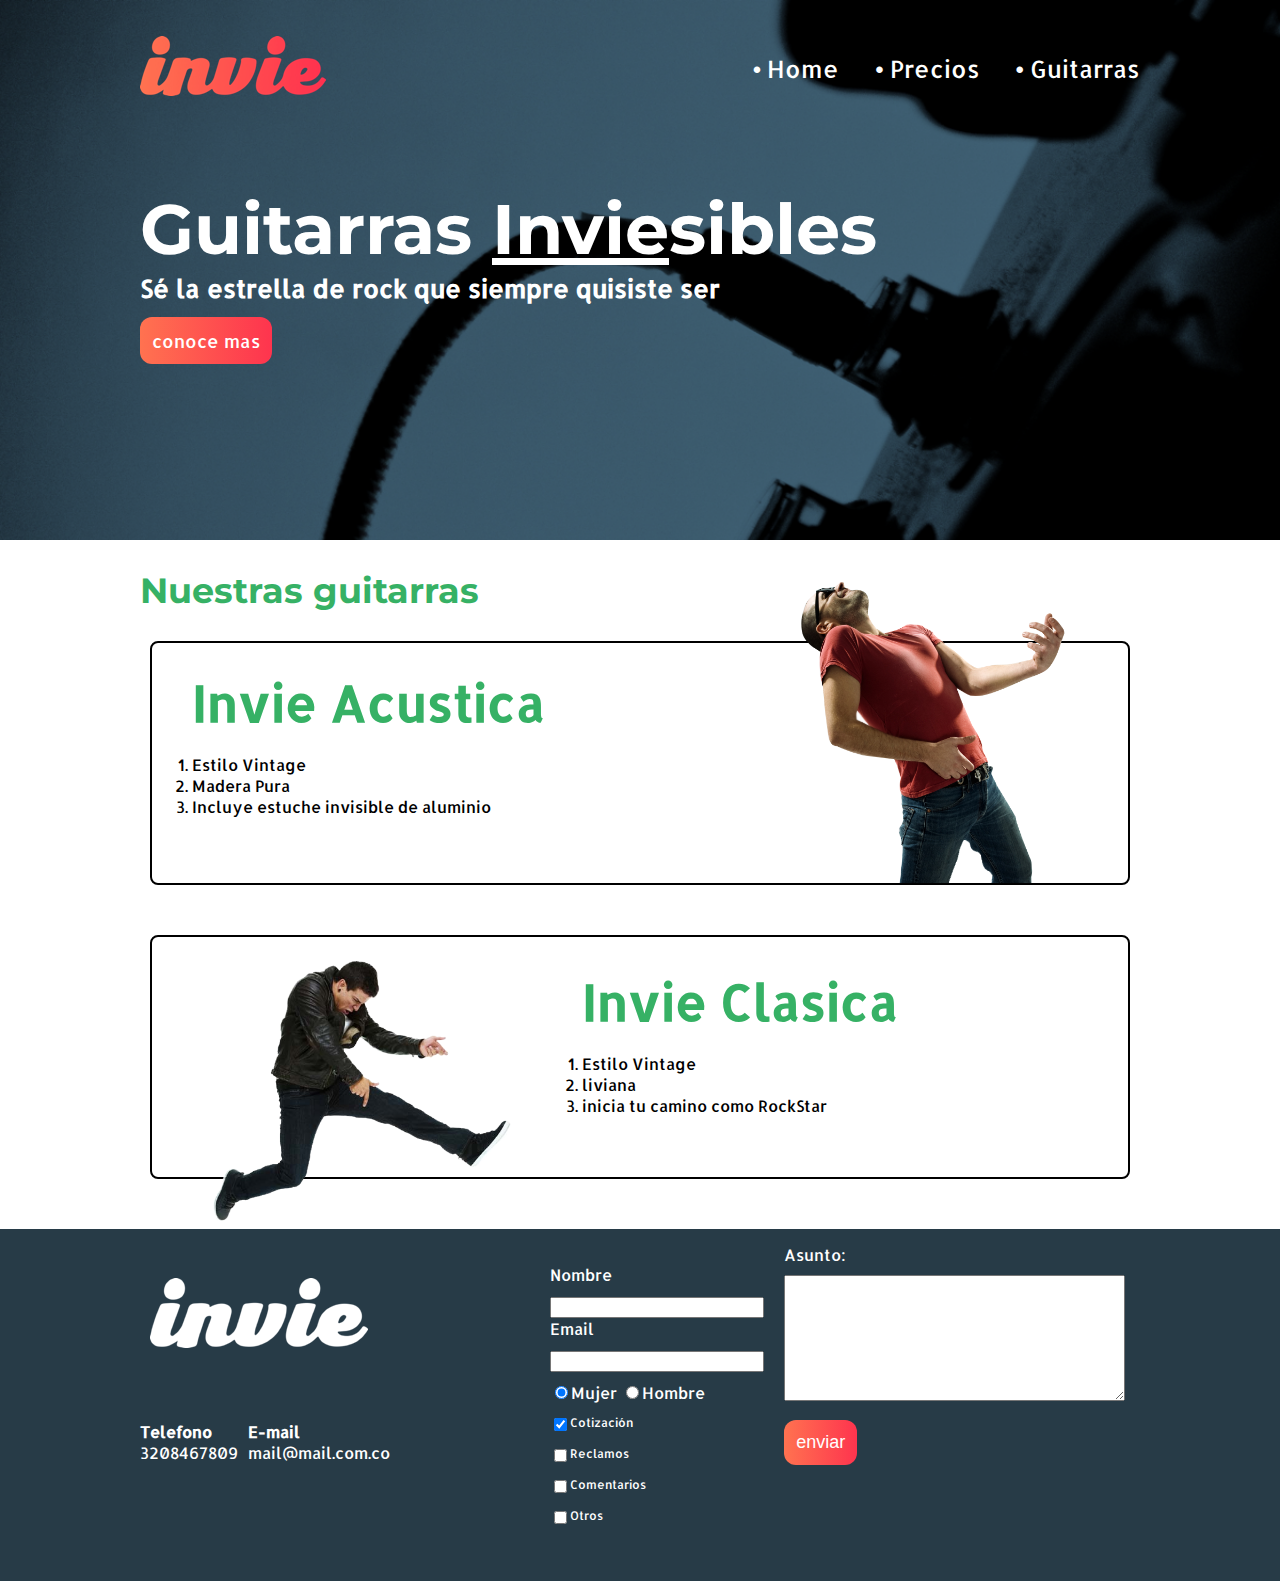
<file: index.html>
<!DOCTYPE html>
<html>

  <head>
    <meta charset="utf-8">
    <title>Invie - tus mejores guitarras!!!</title>
    <link rel="stylesheet" href="css/invie.css">
    <link href="https://fonts.googleapis.com/css?family=Allerta|Montserrat" rel="stylesheet" type="text/css">
  </head>
  <body>
    <section class="portada background" id="portada ">
      <header class="cabecera contenedor " id="header">
        <!-- cabecera -->
        <figure class="logotipo">
          <!-- logotipo -->
          <img src="images/invie.png" width="186" height="60" alt="invie logotipo">
        </figure>
        <nav class="menu">
          <!-- menu -->
          <ul>
            <li>
              <a href="index.html">Home</a>
            </li>
            <li>
              <a href="precios.html">Precios</a>
            </li>
            <li>
              <a href="#guitarras">Guitarras</a>
            </li>
          </ul>
        </nav>
      </header>
      <!-- portada -->
      <div class="contenedor">
        <h1 class="titulo">Guitarras
          <span>Invie</span>sibles</h1>
        <!-- titulo -->
        <h3 class="title-a">Sé la estrella de rock que siempre quisiste ser</h3>
        <!-- resumen -->
        <a class="boton" type="button" href="#guitarras">conoce mas</a>
        <!-- boton -->
      </div>
    </section>
    <section class="guitarras contenedor" id="guitarras">
      <!-- guitarras -->
      <h2>Nuestras guitarras</h2>
      <!-- titulo -->
      <article class="guitarra">
        <!-- guitarra 1 -->
        <img class="guitarRight" src="images/invie-acustica.png" width="370" alt="guitarra acustica">
        <div class="titleGuitarRight">
          <h3 class="title-b">Invie Acustica</h3>
          <ol>
            <li>Estilo Vintage</li>
            <li>Madera Pura</li>
            <li>Incluye estuche invisible de aluminio</li>
          </ol>
        </div>
      </article>
      <article class="guitarra">
        <!-- guitarra 2 -->
        <img class="guitarLeft" src="images/invie-classic.png" width="400" alt="" guitarra="guitarra" clasica"=" clasica""="clasica" "">
        <div class="titleGuitarLeft">
          <h3 class="title-b">Invie Clasica</h3>
          <ol>
            <li>Estilo Vintage</li>
            <li>liviana</li>
            <li>inicia tu camino como RockStar</li>
          </ol>
        </div>
      </article>
    </section>
    <footer class="footer piePagina">
      <div class="contenedor">
        <div class="contacto">
          <img src="images/invie-white.png" alt="logo_blanco">
          <div class="telmail">
            <a href="tel:+573208467809">
              <strong>Telefono</strong>
              <span>3208467809</span></a>
            <a href="mailto:contacto@invie.com">
              <strong>E-mail</strong>
              <span>mail@mail.com.co</span></a>
          </div>
        </div>
        <form class="formulario">
          <div class="col1">
            <label for="nombre">Nombre</label>
            <input type="text" id="nombre" required="required" name="nombre"/>

            <label for="email">Email</label>
            <input type="email" id="email" required="required" name="email"/>

            <div class="sexo">
              <label for="mujer">
                <input type="radio" id="mujer" checked="checked" name="sexo" value="mujer">Mujer
              </label>
              <label for="hombre">
                <input type="radio" id="hombre" name="sexo" value="hombre">Hombre
              </label>
            </div>
            <div class="intereses">
              <label for="cotizacion">
                <input type="checkbox" checked="checked" name="intereses" value="cotizacion" id="cotizacion">Cotización
              </label>
              <label for="reclamos">
                <input type="checkbox" name="intereses" value="reclamos" id="reclamos">Reclamos
              </label>
              <label for="comentarios">
                <input type="checkbox" name="intereses" value="comentariios" id="comentarios">
                Comentarios
              </label>
              <label for="otros">
                <input type="checkbox" name="intereses" value="otros" id="otros"/>
                Otros
              </label>
            </div>
          </div>
          <div class="col2">
            <div class="asunto">
              <label for="asunto">Asunto:
                <textarea id="asunto" name="comentarios" rows="8" cols="40"></textarea>
                <input class="boton" type="submit" name="" value="enviar"/>
              </label>
            </div>
          </div>
        </form>
      </div>
    </footer>
  </body>
</html>
</file>
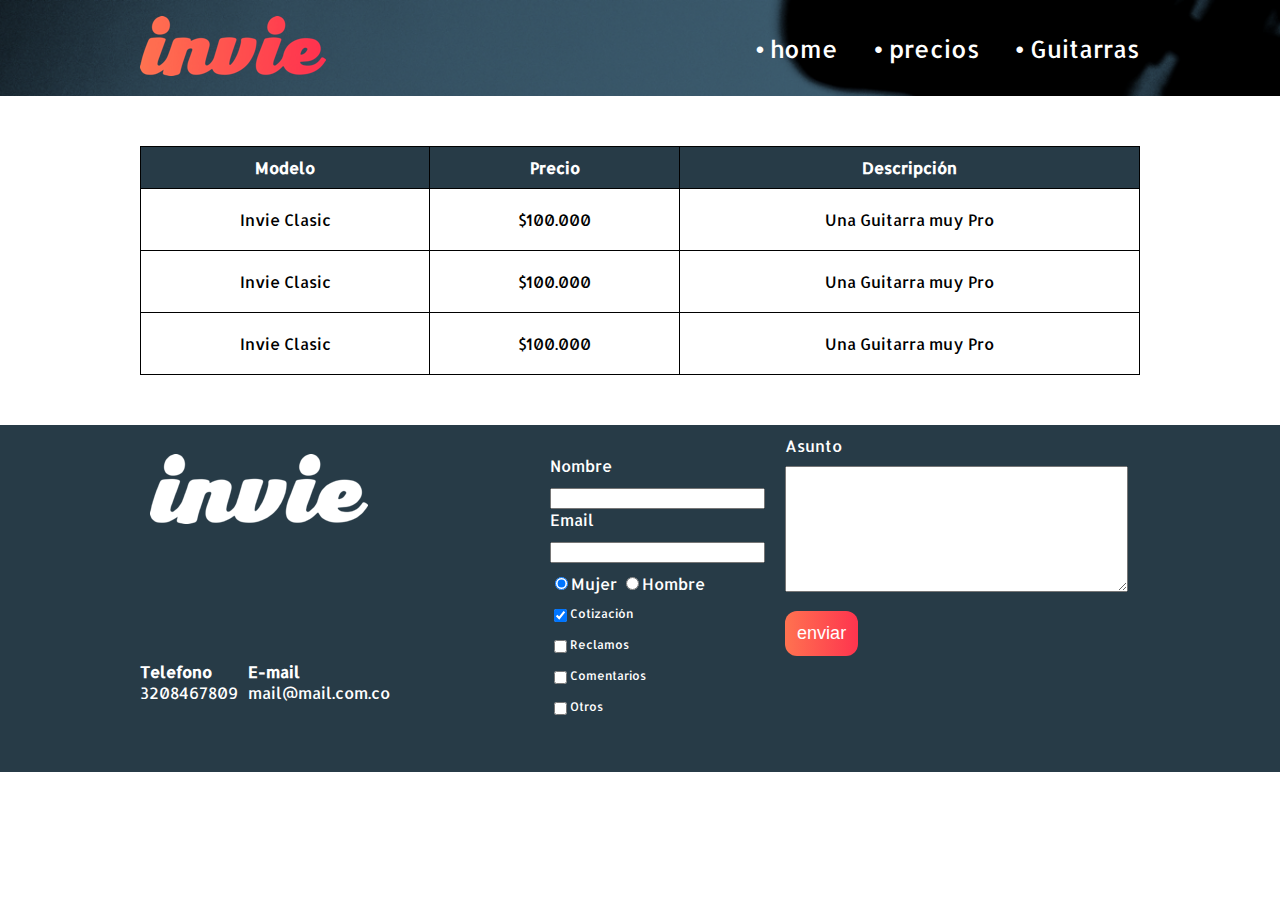
<file: precios.html>
<!DOCTYPE html>
<html>

  <head>
    <meta charset="utf-8">
    <title>Invie - tus mejores guitarras!!!</title>
    <link rel="stylesheet" href="css/invie.css">
    <link href="https://fonts.googleapis.com/css?family=Allerta|Montserrat" rel="stylesheet" type="text/css">
  </head>
  <body>
    <header class="cabecera  background" id="header">
      <!-- cabecera -->
      <div class="contenedor">
        <figure class="logotipo">
          <!-- logotipo -->
          <img src="images/invie.png" width="186" height="60" alt="invie logotipo">
        </figure>
        <nav class="menu">
          <!-- menu -->
          <ul>
            <li>
              <a href="index.html">home</a>
            </li>
            <li>
              <a href="precios.html">precios</a>
            </li>
            <li>
              <a href="index.html#guitarras">Guitarras</a>
            </li>
          </ul>
        </nav>
      </div>
    </header>
    <section>
      <div class="contenedor">
        <table>
          <thead>
            <tr>
              <th>Modelo</th>
              <th>Precio</th>
              <th>Descripción</th>
            </tr>
          </thead>
          <tbody>
            <tr>
              <td>Invie Clasic</td>
              <td>$100.000</td>
              <td>Una Guitarra muy Pro</td>
            </tr>
            <tr>
              <td>Invie Clasic</td>
              <td>$100.000</td>
              <td>Una Guitarra muy Pro</td>
            </tr>
            <tr>
              <td>Invie Clasic</td>
              <td>$100.000</td>
              <td>Una Guitarra muy Pro</td>
            </tr>
          </tbody>
        </table>
      </div>
    </section>
    <footer class="footer piePagina">
      <div class="contenedor">
        <div class="contacto">
          <img src="images/invie-white.png" alt="logo_blanco">
          <a href="tel:+573208467809">
            <strong>Telefono</strong>
            <span>3208467809</span></a>
          <a href="mailto:contacto@invie.com">
            <strong>E-mail</strong>
            <span>mail@mail.com.co</span></a>
        </div>
        <form class="formulario">
          <div class="col1">
            <label for="nombre">Nombre</label>
            <input type="text" id="nombre" required="required" name="nombre"/>

            <label for="email">Email</label>
            <input type="email" id="email" required="required" name="email"/>

            <div class="sexo">
              <label for="mujer">
                <input type="radio" id="mujer" checked="checked" name="sexo" value="mujer">Mujer
              </label>
              <label for="hombre">
                <input type="radio" id="hombre" name="sexo" value="hombre">Hombre
              </label>
            </div>
            <div class="intereses">
              <label for="cotizacion">
                <input type="checkbox" checked="checked" name="intereses" value="cotizacion" id="cotizacion">Cotización
              </label>
              <label for="reclamos">
                <input type="checkbox" name="intereses" value="reclamos" id="reclamos">Reclamos
              </label>
              <label for="comentarios">
                <input type="checkbox" name="intereses" value="comentariios" id="comentarios">
                Comentarios
              </label>
              <label for="otros">
                <input type="checkbox" name="intereses" value="otros" id="otros"/>
                Otros
              </label>
            </div>
          </div>
          <div class="col2">
            <div class="asunto">
              <label for="asunto">Asunto
                <textarea id="asunto" name="comentarios" rows="8" cols="40"></textarea>
                <input class="boton" type="submit" name="" value="enviar"/>
              </label>
            </div>
          </div>
        </form>
      </div>
    </footer>
  </body>
</file>
<file: css/invie.css>
body {
  font-family: 'Allerta', sans-serif;
  margin: 0;
}

table {
  width: 100%;
  margin-bottom: 50px;
  border-collapse: collapse;
  margin-top: 50px;
}

th {
  background: #273b47;
  color: white;
  padding: 10px;
  border: 1px solid black;
}

td {
  padding: 20px;
  border: 1px solid black;
  text-align: center;
}

.background {
  background-image: url("../images/background.png");
  background-size: cover;
}

.contenedor {
  width: 1000px;
  margin: auto;
  position: relative;
}

.guitarras {
  color: rgb(54, 177, 101);
}

.guitarras h2 {
  font-size: 35px;
  font-family: 'Montserrat', sans-serif;
}

.guitarras li {
  color: black;
}

.guitarra {
  /*overflow: hidden;*/
  border: 2px solid black;
  margin: 10px;
  border-radius: 8px;
  padding: 10px;
  height: 220px;
  margin-bottom: 50px;
}

.guitarra ol {
  padding: 0;
}

.guitarRight {
  float: right;
  position: relative;
  top: -140px;
}

.guitarLeft {
  float: left;
  top: 0px;
  position: relative;
}

.titleGuitarRight {
  padding-left: 30px;
  margin: auto;
  margin-bottom: 30px;
  margin-top: -33px
}

.titleGuitarLeft {
  margin-left: 420px;
  position: relative;
  bottom: 315px;
  display: inline-block;
}

.logotipo {
  display: inline-block;
  margin-left: 0;
}

.menu {
  font-size: 24px;
  display: inline-block;
  position: absolute;
  right: 0;
}

.menu li {
  display: inline-block;
  margin-left: 30px;
}

.menu a {
  color: white;
  text-decoration: none;
}

.menu li:before {
  content: "•";
  color: white;
  line-height: 50px;
}

.title-a {
  font-size: 25px;
  margin-top: 0;
}

.title-b {
  font-size: 50px;
  margin-bottom: 20px;
  width: 400px;
}

.titulo {
  font-size: 70px;
  font-family: 'Montserrat', sans-serif;
  margin-bottom: 0;
  margin-top: 70px;
}

.titulo span {
  text-decoration: underline;
}

.portada {
  color: white;
  padding: 20px;
  height: 500px;
}

.boton {
  margin-bottom: 70px;
  border-radius: 12px;
  color: white;
  background: linear-gradient(to left, #fe344e, #ff7250);
  border: none;
  padding: 12px;
  font-size: 18px;
  cursor: pointer;
  text-decoration: none;
}

header {
  position: relative;
}

.footer {
  background: #273b47;
}

.contacto {
  display: flex;
  width: 270px;
  flex-wrap: wrap;
  align-items: center;
}

.contacto img {
  display: block;
  padding: 10px;
  margin-top: -40px;
}

.contacto strong {
  display: block;
}

.telmail {
  display: flex;
  margin-top: -130px;
}

.contacto a {
  color: white;
  text-decoration: none;
  margin: 10px 10px 10px 0;
}

/*
.footer {
  display: flex;
  justify-content: space-around;
  flex-wrap: wrap;
  flex-direction: column;
  align-items: baseline;
}*/

.footer .contenedor {
  display: flex;
  justify-content: space-between;
}

.formulario {
  display: flex;
  width: 600px;
  color: white;
  padding: 10px;
}

.col1, .col2 {
  display: flex;
  flex-direction: column;
}

.col1 {
  margin: 20px;
  width: 300px;
}

.col2 {
  align-items: center;
}

.intereses label {
  font-size: 12px;
  display: flex;
}

.formulario label, .sexo, .intereses {
  margin-bottom: 12px;
}

.sexo {
  margin-top: 10px;
}

input, textarea {
  outline: 0;
}

input:focus, textarea:focus {
  background: lightgray;
}

.asunto textarea {
  margin-bottom: 15px;
  margin-top: 10px;
}
</file>
